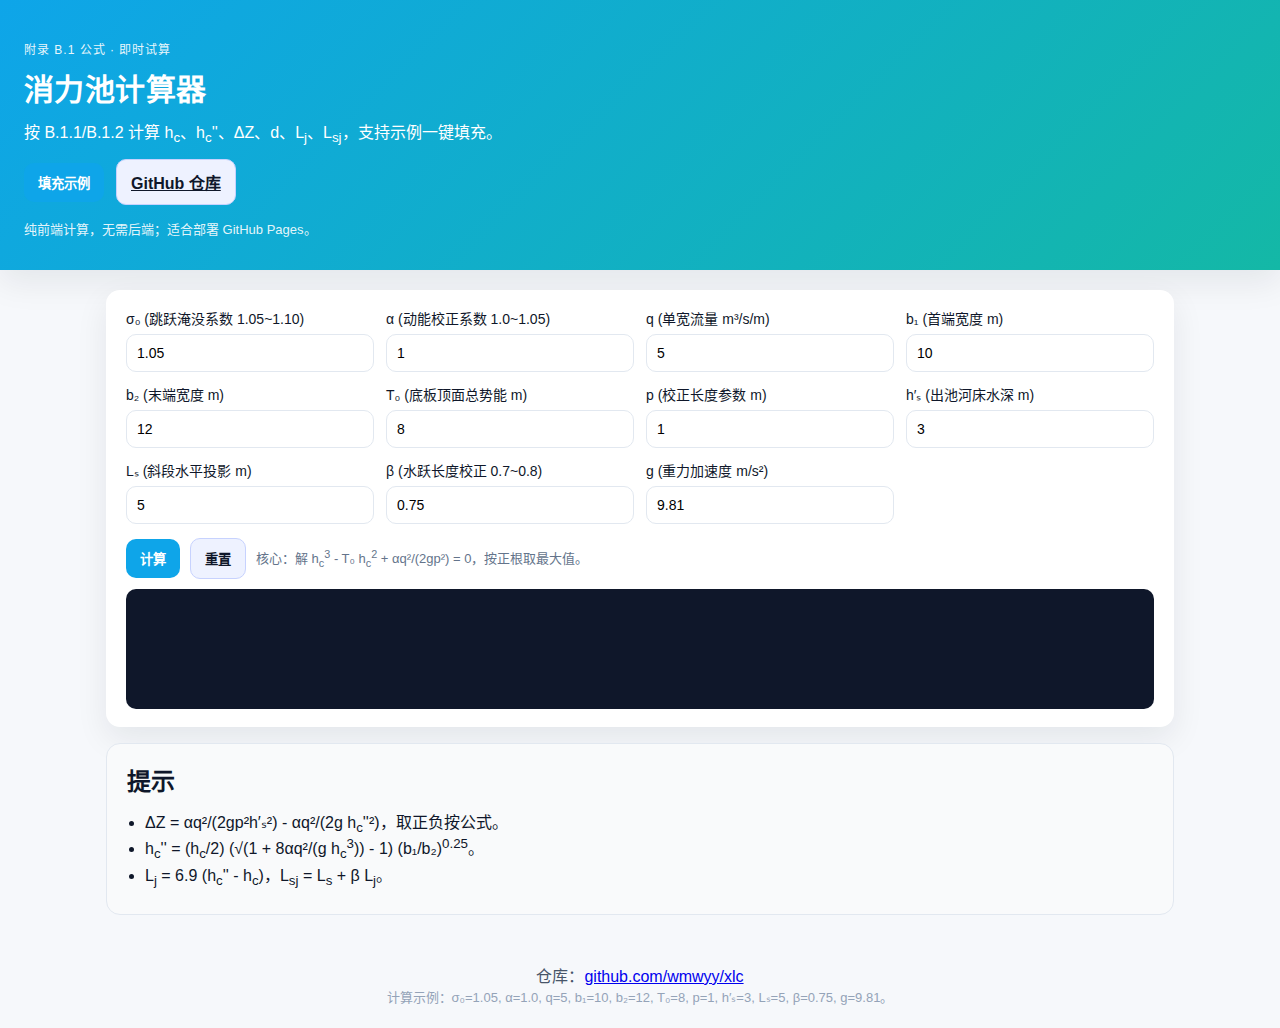
<file: docs/index.html>
<!DOCTYPE html>
<html lang="zh-CN">
<head>
  <meta charset="UTF-8" />
  <meta name="viewport" content="width=device-width, initial-scale=1" />
  <title>消力池计算器 · B.1</title>
  <link rel="stylesheet" href="style.css" />
</head>
<body>
  <header class="hero">
    <div>
      <div class="eyebrow">附录 B.1 公式 · 即时试算</div>
      <h1>消力池计算器</h1>
      <p>按 B.1.1/B.1.2 计算 h<sub>c</sub>、h<sub>c</sub>''、ΔZ、d、L<sub>j</sub>、L<sub>sj</sub>，支持示例一键填充。</p>
      <div class="hero-actions">
        <button class="primary" id="fill-sample">填充示例</button>
        <a class="ghost" href="https://github.com/wmwyy/xlc" target="_blank" rel="noreferrer">GitHub 仓库</a>
      </div>
      <div class="note">纯前端计算，无需后端；适合部署 GitHub Pages。</div>
    </div>
  </header>

  <main class="layout">
    <section class="panel">
      <div class="form-grid">
        <label>σ₀ (跳跃淹没系数 1.05~1.10)<input type="number" step="0.0001" id="sigma0" /></label>
        <label>α (动能校正系数 1.0~1.05)<input type="number" step="0.0001" id="alpha" /></label>
        <label>q (单宽流量 m³/s/m)<input type="number" step="0.001" id="q" /></label>
        <label>b₁ (首端宽度 m)<input type="number" step="0.001" id="b1" /></label>
        <label>b₂ (末端宽度 m)<input type="number" step="0.001" id="b2" /></label>
        <label>T₀ (底板顶面总势能 m)<input type="number" step="0.001" id="T0" /></label>
        <label>p (校正长度参数 m)<input type="number" step="0.001" id="p" /></label>
        <label>h′ₛ (出池河床水深 m)<input type="number" step="0.001" id="hs" /></label>
        <label>Lₛ (斜段水平投影 m)<input type="number" step="0.001" id="Ls" /></label>
        <label>β (水跃长度校正 0.7~0.8)<input type="number" step="0.0001" id="beta" /></label>
        <label>g (重力加速度 m/s²)<input type="number" step="0.0001" id="g" /></label>
      </div>
      <div class="actions">
        <button class="primary" id="run">计算</button>
        <button class="ghost" id="reset">重置</button>
        <span class="hint">核心：解 h<sub>c</sub><sup>3</sup> - T₀ h<sub>c</sub><sup>2</sup> + αq²/(2gp²) = 0，按正根取最大值。</span>
      </div>
      <div class="result" id="result"></div>
    </section>

    <section class="panel light">
      <h2>提示</h2>
      <ul>
        <li>ΔZ = αq²/(2gp²h′ₛ²) - αq²/(2g h<sub>c</sub>''²)，取正负按公式。</li>
        <li>h<sub>c</sub>'' = (h<sub>c</sub>/2) (√(1 + 8αq²/(g h<sub>c</sub><sup>3</sup>)) - 1) (b₁/b₂)<sup>0.25</sup>。</li>
        <li>L<sub>j</sub> = 6.9 (h<sub>c</sub>'' - h<sub>c</sub>)，L<sub>sj</sub> = L<sub>s</sub> + β L<sub>j</sub>。</li>
      </ul>
    </section>
  </main>

  <footer>
    <div>仓库：<a href="https://github.com/wmwyy/xlc" target="_blank" rel="noreferrer">github.com/wmwyy/xlc</a></div>
    <div class="note">计算示例：σ₀=1.05, α=1.0, q=5, b₁=10, b₂=12, T₀=8, p=1, h′ₛ=3, Lₛ=5, β=0.75, g=9.81。</div>
  </footer>

  <script src="app.js"></script>
</body>
</html>
</file>
<file: docs/style.css>
:root {
  --bg: #f6f8fb;
  --panel: #ffffff;
  --primary: #0ea5e9;
  --primary-dark: #0284c7;
  --text: #0f172a;
  --muted: #64748b;
  --border: #e2e8f0;
  --shadow: 0 12px 32px rgba(15, 23, 42, 0.08);
  --radius: 14px;
  --font: "Segoe UI", "Microsoft YaHei", sans-serif;
  --mono: "Cascadia Code", Consolas, monospace;
}

* { box-sizing: border-box; }
body {
  margin: 0;
  font-family: var(--font);
  background: var(--bg);
  color: var(--text);
}

.hero {
  padding: 40px 24px 32px;
  background: linear-gradient(135deg, #0ea5e9, #14b8a6);
  color: #fff;
  box-shadow: var(--shadow);
}
.hero h1 { margin: 8px 0 10px; font-size: 30px; letter-spacing: 0.4px; }
.hero p { margin: 0 0 14px; }
.eyebrow { text-transform: uppercase; opacity: 0.9; font-size: 12px; letter-spacing: 1px; }
.hero-actions { display: flex; gap: 12px; align-items: center; margin: 14px 0; flex-wrap: wrap; }
.note { color: rgba(255,255,255,0.9); font-size: 13px; }

.layout { max-width: 1100px; margin: 20px auto 32px; padding: 0 16px; }

.panel {
  background: var(--panel);
  padding: 18px 20px;
  border-radius: var(--radius);
  box-shadow: var(--shadow);
  margin-bottom: 16px;
}
.panel h2 { margin: 0 0 12px; }
.panel.light { background: #f9fafb; border: 1px solid var(--border); box-shadow: none; }

.form-grid {
  display: grid;
  grid-template-columns: repeat(auto-fit, minmax(240px, 1fr));
  gap: 12px;
}
.form-grid label { display: flex; flex-direction: column; gap: 6px; font-size: 14px; }
.form-grid input[type="number"] {
  padding: 10px;
  border: 1px solid var(--border);
  border-radius: 10px;
  font-size: 14px;
}
.form-grid input:focus { outline: 2px solid #bae6fd; border-color: #7dd3fc; }

.actions {
  display: flex;
  align-items: center;
  gap: 10px;
  margin: 14px 0 10px;
  flex-wrap: wrap;
}
.hint { color: var(--muted); font-size: 13px; }

.primary, .ghost {
  border: none;
  cursor: pointer;
  border-radius: 10px;
  padding: 10px 14px;
  font-weight: 600;
}
.primary { background: var(--primary); color: #fff; }
.primary:hover { background: var(--primary-dark); }
.ghost { background: #eef2ff; color: #0f172a; border: 1px solid #c7d2fe; }
.ghost:hover { background: #e0e7ff; }

.result {
  background: #0f172a;
  color: #e2e8f0;
  padding: 14px;
  border-radius: 10px;
  font-family: var(--mono);
  white-space: pre-wrap;
  min-height: 120px;
}

ul { margin: 0 0 8px 18px; padding: 0; }
footer { text-align: center; padding: 16px 0 22px; color: #475569; }
footer .note { color: #94a3b8; }

@media (max-width: 640px) {
  .hero h1 { font-size: 24px; }
  .layout { padding: 0 12px; }
}
</file>
